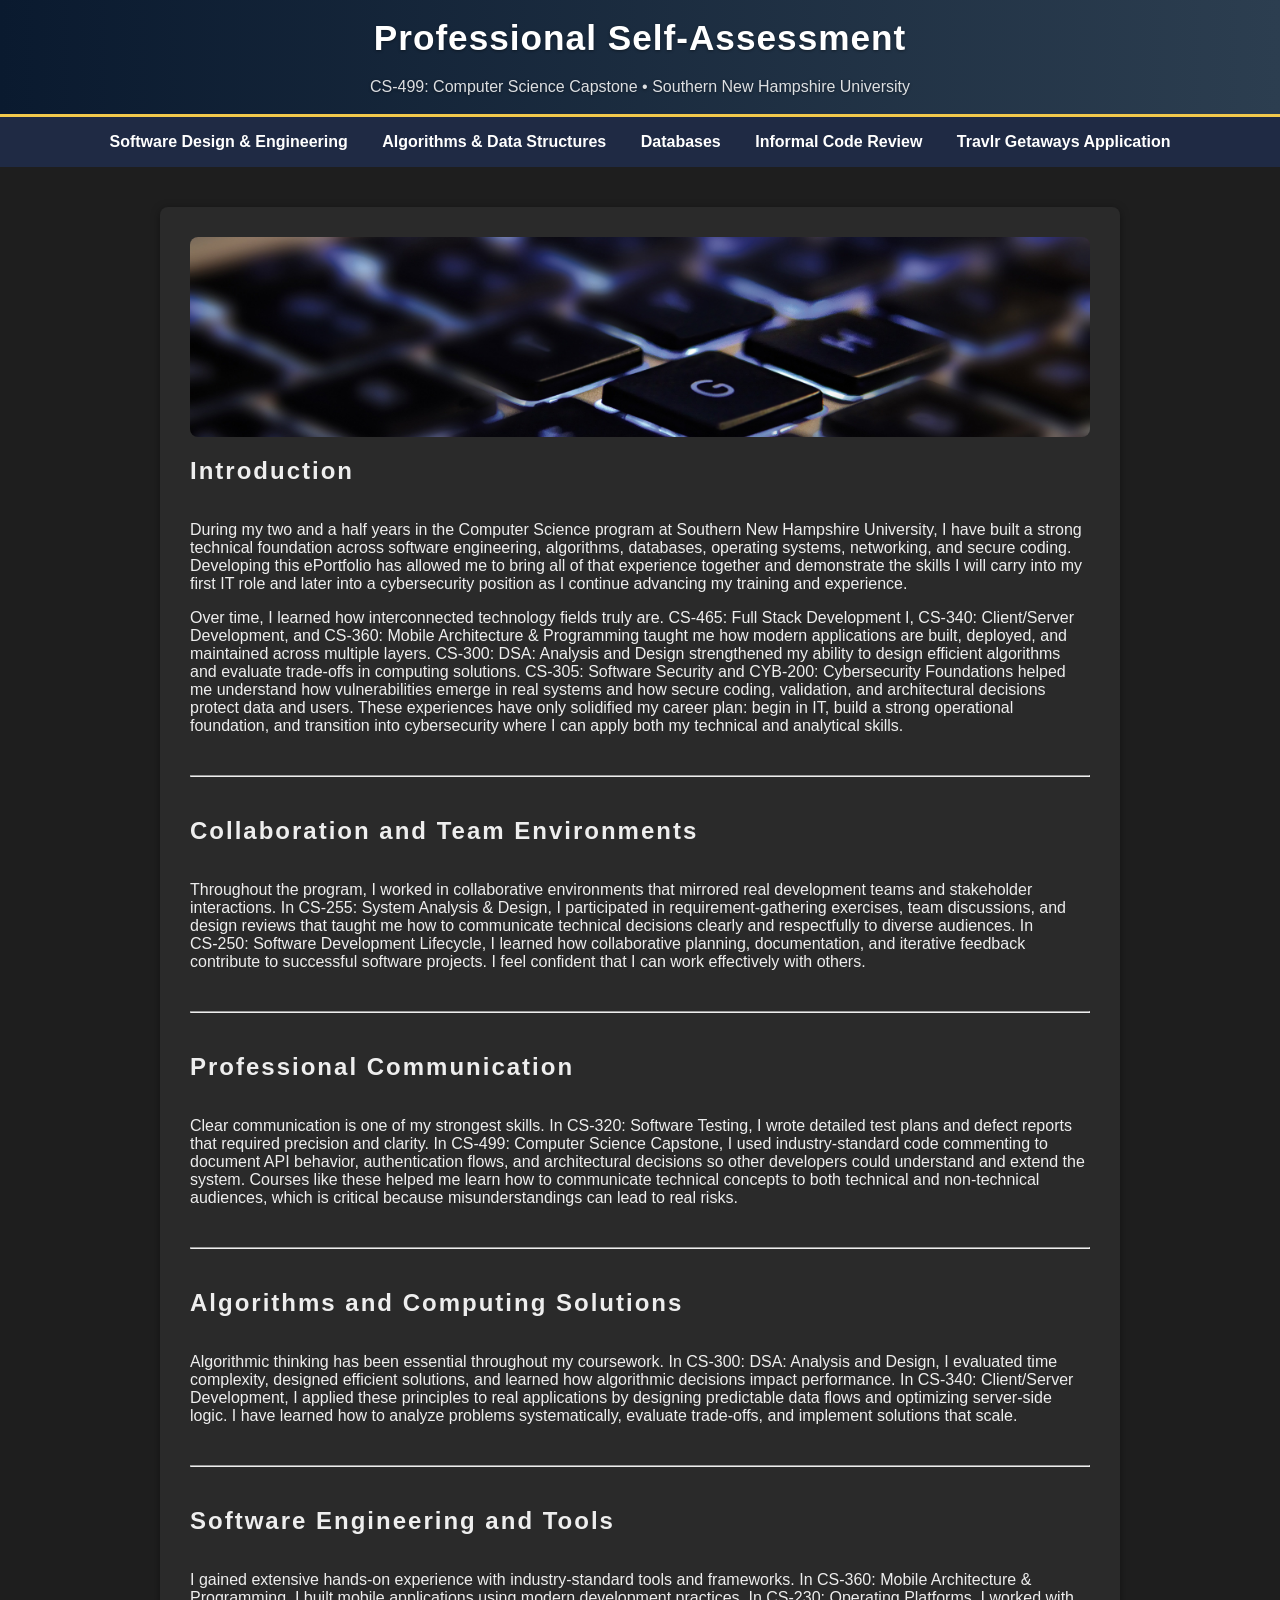
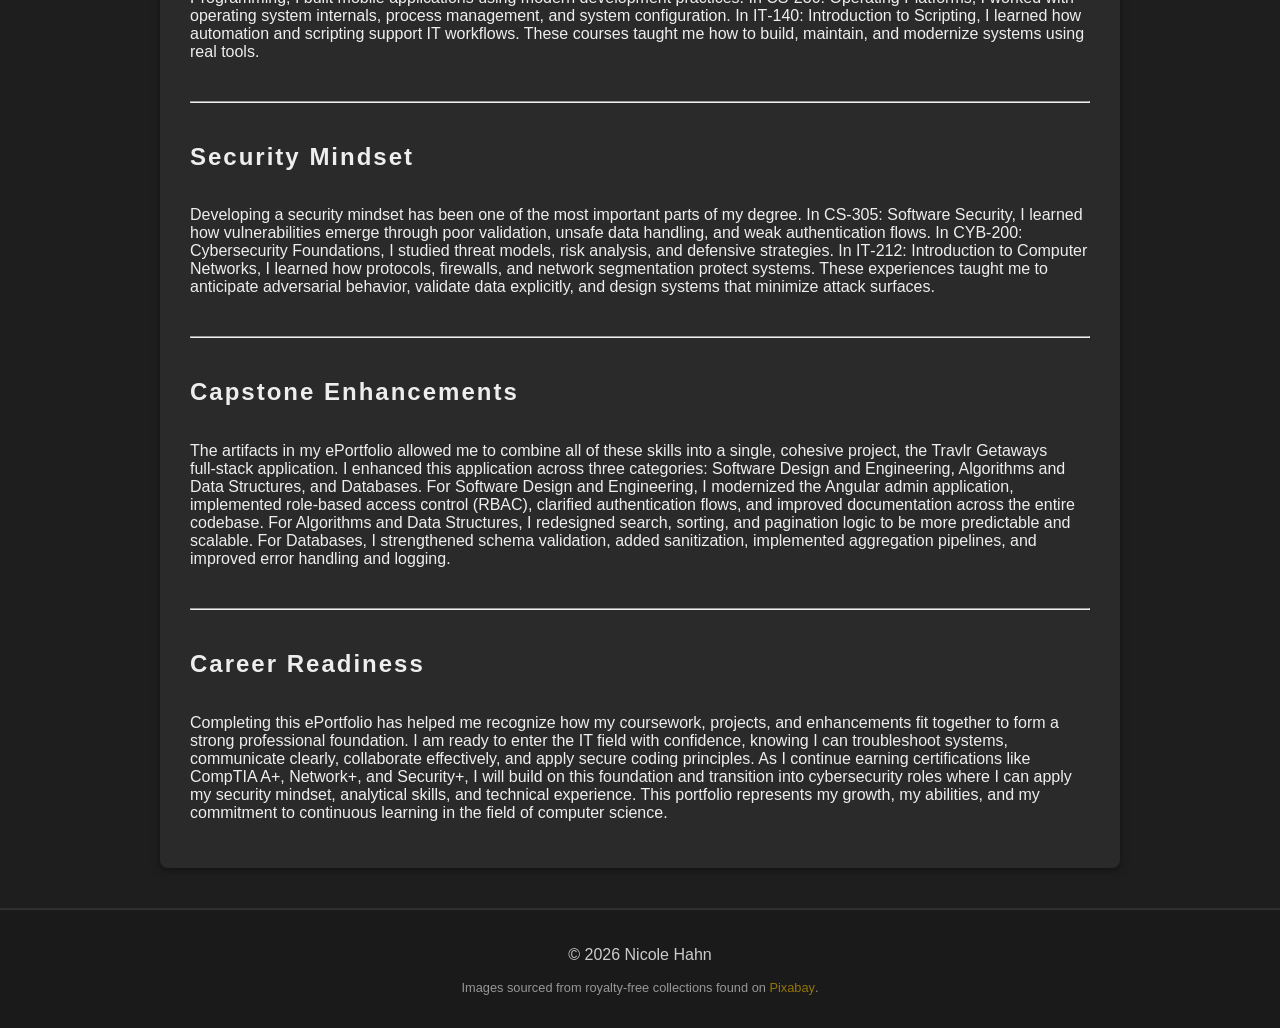
<file: index.html>
<!DOCTYPE html>
<html lang="en">
<head>
    <meta charset="UTF-8">
    <title>Nicole Hahn – CS‑499 ePortfolio</title>
    <link rel="stylesheet" href="styles.css">
</head>

<body>

<header>
    <h1>Professional Self-Assessment</h1>
    <p>CS‑499: Computer Science Capstone • Southern New Hampshire University</p>
</header>

<nav>
    <a href="software-engineering.html">Software Design & Engineering</a>
    <a href="algorithms.html">Algorithms & Data Structures</a>
    <a href="databases.html">Databases</a>
    <a href="code-review.html">Informal Code Review</a>
    <a href="admin-app.html">Travlr Getaways Application</a>
</nav>

<div class="container">
<div class="banner" alt="A close-up image of a keyboard with backlit keys" style="background-image: url('images/index-banner.jpg'); height: 200px;"></div>
<h2>Introduction</h2>

    <p>
        During my two and a half years in the Computer Science program at Southern New Hampshire University, I have built a strong technical foundation across software engineering, algorithms, databases, operating systems, networking, and secure coding. Developing this ePortfolio has allowed me to bring all of that experience together and demonstrate the skills I will carry into my first IT role and later into a cybersecurity position as I continue advancing my training and experience.
    </p>

    <p>
        Over time, I learned how interconnected technology fields truly are. CS‑465: Full Stack Development I, CS‑340: Client/Server Development, and CS‑360: Mobile Architecture & Programming taught me how modern applications are built, deployed, and maintained across multiple layers. CS‑300: DSA: Analysis and Design strengthened my ability to design efficient algorithms and evaluate trade‑offs in computing solutions. CS‑305: Software Security and CYB‑200: Cybersecurity Foundations helped me understand how vulnerabilities emerge in real systems and how secure coding, validation, and architectural decisions protect data and users. These experiences have only solidified my career plan: begin in IT, build a strong operational foundation, and transition into cybersecurity where I can apply both my technical and analytical skills.
    </p>

    <hr style="margin: 40px 0;">

    <h2>Collaboration and Team Environments</h2>

    <p>
        Throughout the program, I worked in collaborative environments that mirrored real development teams and stakeholder interactions. In CS‑255: System Analysis & Design, I participated in requirement‑gathering exercises, team discussions, and design reviews that taught me how to communicate technical decisions clearly and respectfully to diverse audiences. In CS‑250: Software Development Lifecycle, I learned how collaborative planning, documentation, and iterative feedback contribute to successful software projects. I feel confident that I can work effectively with others.
    </p>

    <hr style="margin: 40px 0;">

    <h2>Professional Communication</h2>

    <p>
        Clear communication is one of my strongest skills. In CS‑320: Software Testing, I wrote detailed test plans and defect reports that required precision and clarity. In CS‑499: Computer Science Capstone, I used industry‑standard code commenting to document API behavior, authentication flows, and architectural decisions so other developers could understand and extend the system. Courses like these helped me learn how to communicate technical concepts to both technical and non‑technical audiences, which is critical because misunderstandings can lead to real risks.
    </p>

    <hr style="margin: 40px 0;">

    <h2>Algorithms and Computing Solutions</h2>

    <p>
        Algorithmic thinking has been essential throughout my coursework. In CS‑300: DSA: Analysis and Design, I evaluated time complexity, designed efficient solutions, and learned how algorithmic decisions impact performance. In CS‑340: Client/Server Development, I applied these principles to real applications by designing predictable data flows and optimizing server‑side logic. I have learned how to analyze problems systematically, evaluate trade‑offs, and implement solutions that scale.
    </p>

    <hr style="margin: 40px 0;">

    <h2>Software Engineering and Tools</h2>

    <p>
        I gained extensive hands‑on experience with industry‑standard tools and frameworks. In CS‑360: Mobile Architecture & Programming, I built mobile applications using modern development practices. In CS‑230: Operating Platforms, I worked with operating system internals, process management, and system configuration. In IT‑140: Introduction to Scripting, I learned how automation and scripting support IT workflows. These courses taught me how to build, maintain, and modernize systems using real tools.
    </p>

    <hr style="margin: 40px 0;">

    <h2>Security Mindset</h2>

    <p>
        Developing a security mindset has been one of the most important parts of my degree. In CS‑305: Software Security, I learned how vulnerabilities emerge through poor validation, unsafe data handling, and weak authentication flows. In CYB‑200: Cybersecurity Foundations, I studied threat models, risk analysis, and defensive strategies. In IT‑212: Introduction to Computer Networks, I learned how protocols, firewalls, and network segmentation protect systems. These experiences taught me to anticipate adversarial behavior, validate data explicitly, and design systems that minimize attack surfaces.
    </p>

    <hr style="margin: 40px 0;">

    <h2>Capstone Enhancements</h2>

    <p>
        The artifacts in my ePortfolio allowed me to combine all of these skills into a single, cohesive project, the Travlr Getaways full‑stack application. I enhanced this application across three categories: Software Design and Engineering, Algorithms and Data Structures, and Databases. For Software Design and Engineering, I modernized the Angular admin application, implemented role‑based access control (RBAC), clarified authentication flows, and improved documentation across the entire codebase. For Algorithms and Data Structures, I redesigned search, sorting, and pagination logic to be more predictable and scalable. For Databases, I strengthened schema validation, added sanitization, implemented aggregation pipelines, and improved error handling and logging.
    </p>

    <hr style="margin: 40px 0;">

    <h2>Career Readiness</h2>

    <p>
        Completing this ePortfolio has helped me recognize how my coursework, projects, and enhancements fit together to form a strong professional foundation. I am ready to enter the IT field with confidence, knowing I can troubleshoot systems, communicate clearly, collaborate effectively, and apply secure coding principles. As I continue earning certifications like CompTIA A+, Network+, and Security+, I will build on this foundation and transition into cybersecurity roles where I can apply my security mindset, analytical skills, and technical experience. This portfolio represents my growth, my abilities, and my commitment to continuous learning in the field of computer science.
    </p>
</div>

<footer>
    <p>© 2026 Nicole Hahn</p>
    <p style="font-size: 0.8em; opacity: 0.7;">Images sourced from royalty‑free collections found on <a href="https://pixabay.com/">Pixabay</a>.</p>
</footer>

</body>
</html>
</file>
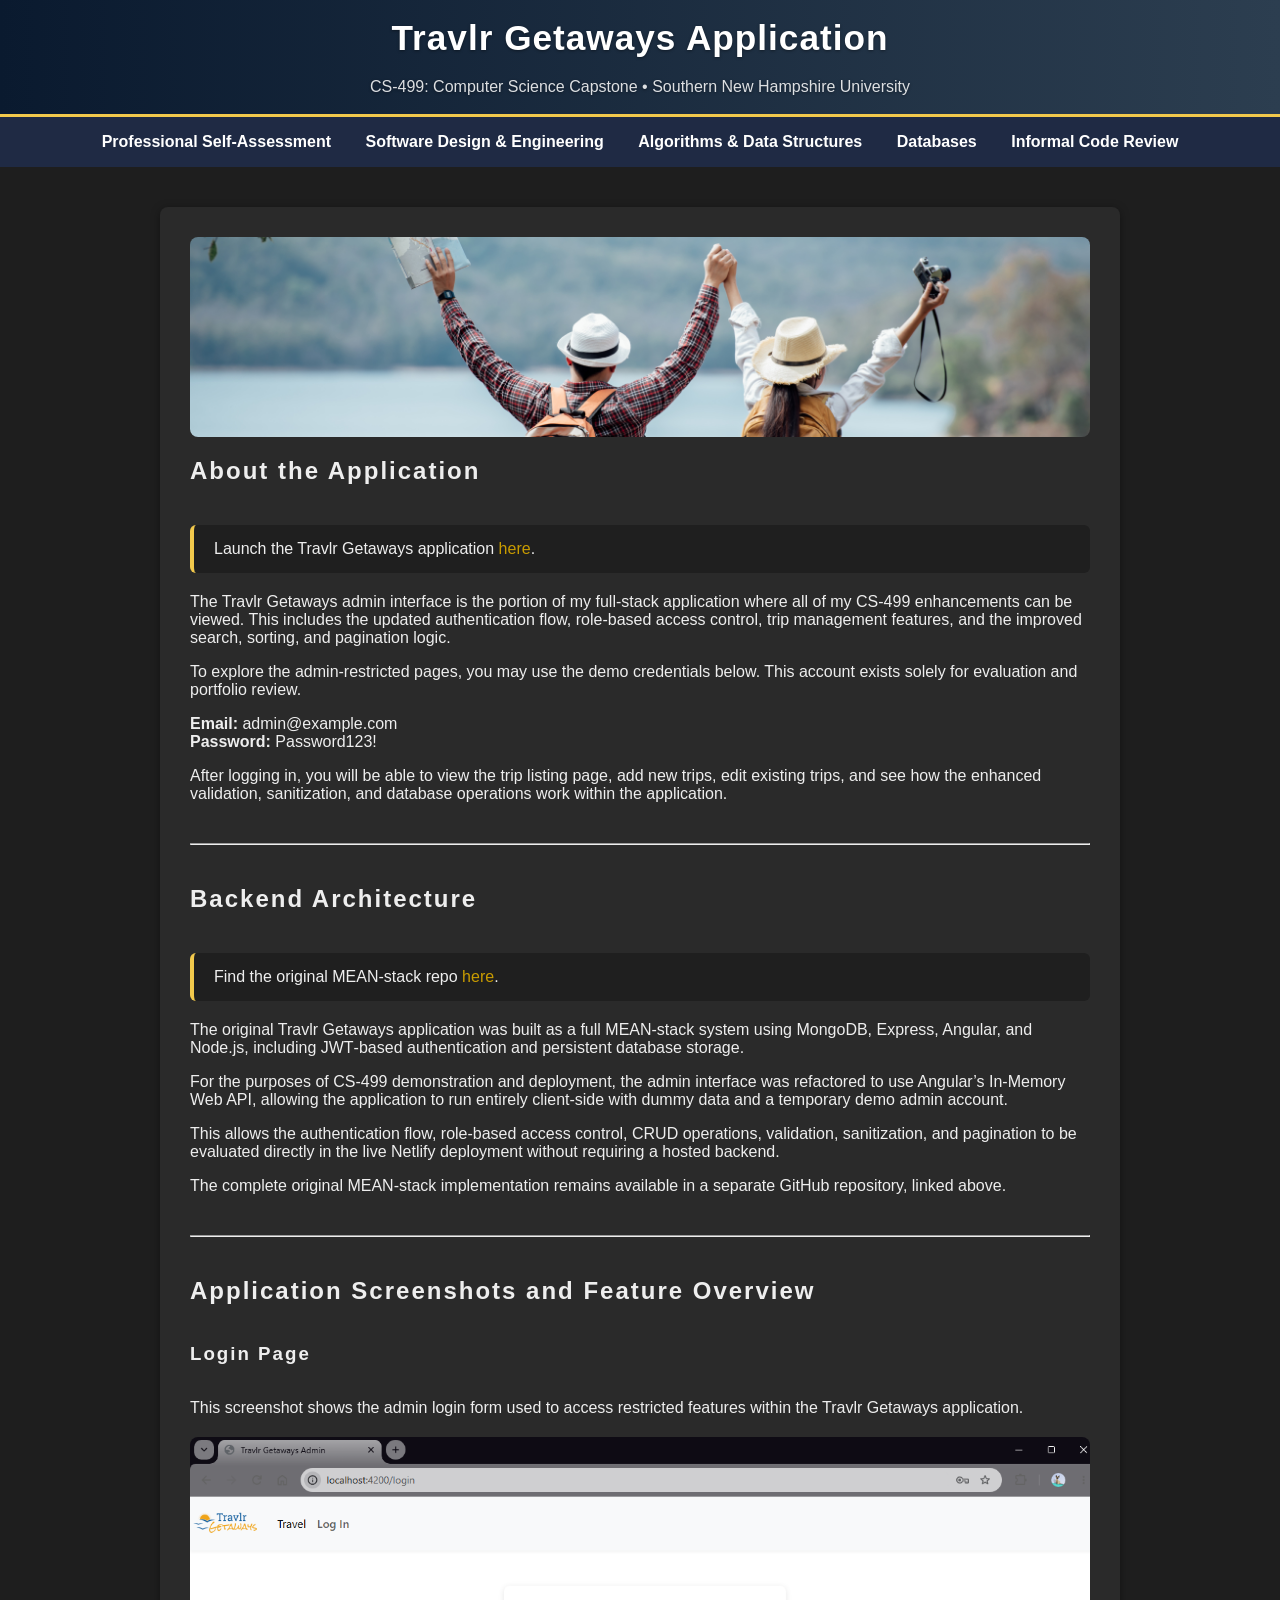
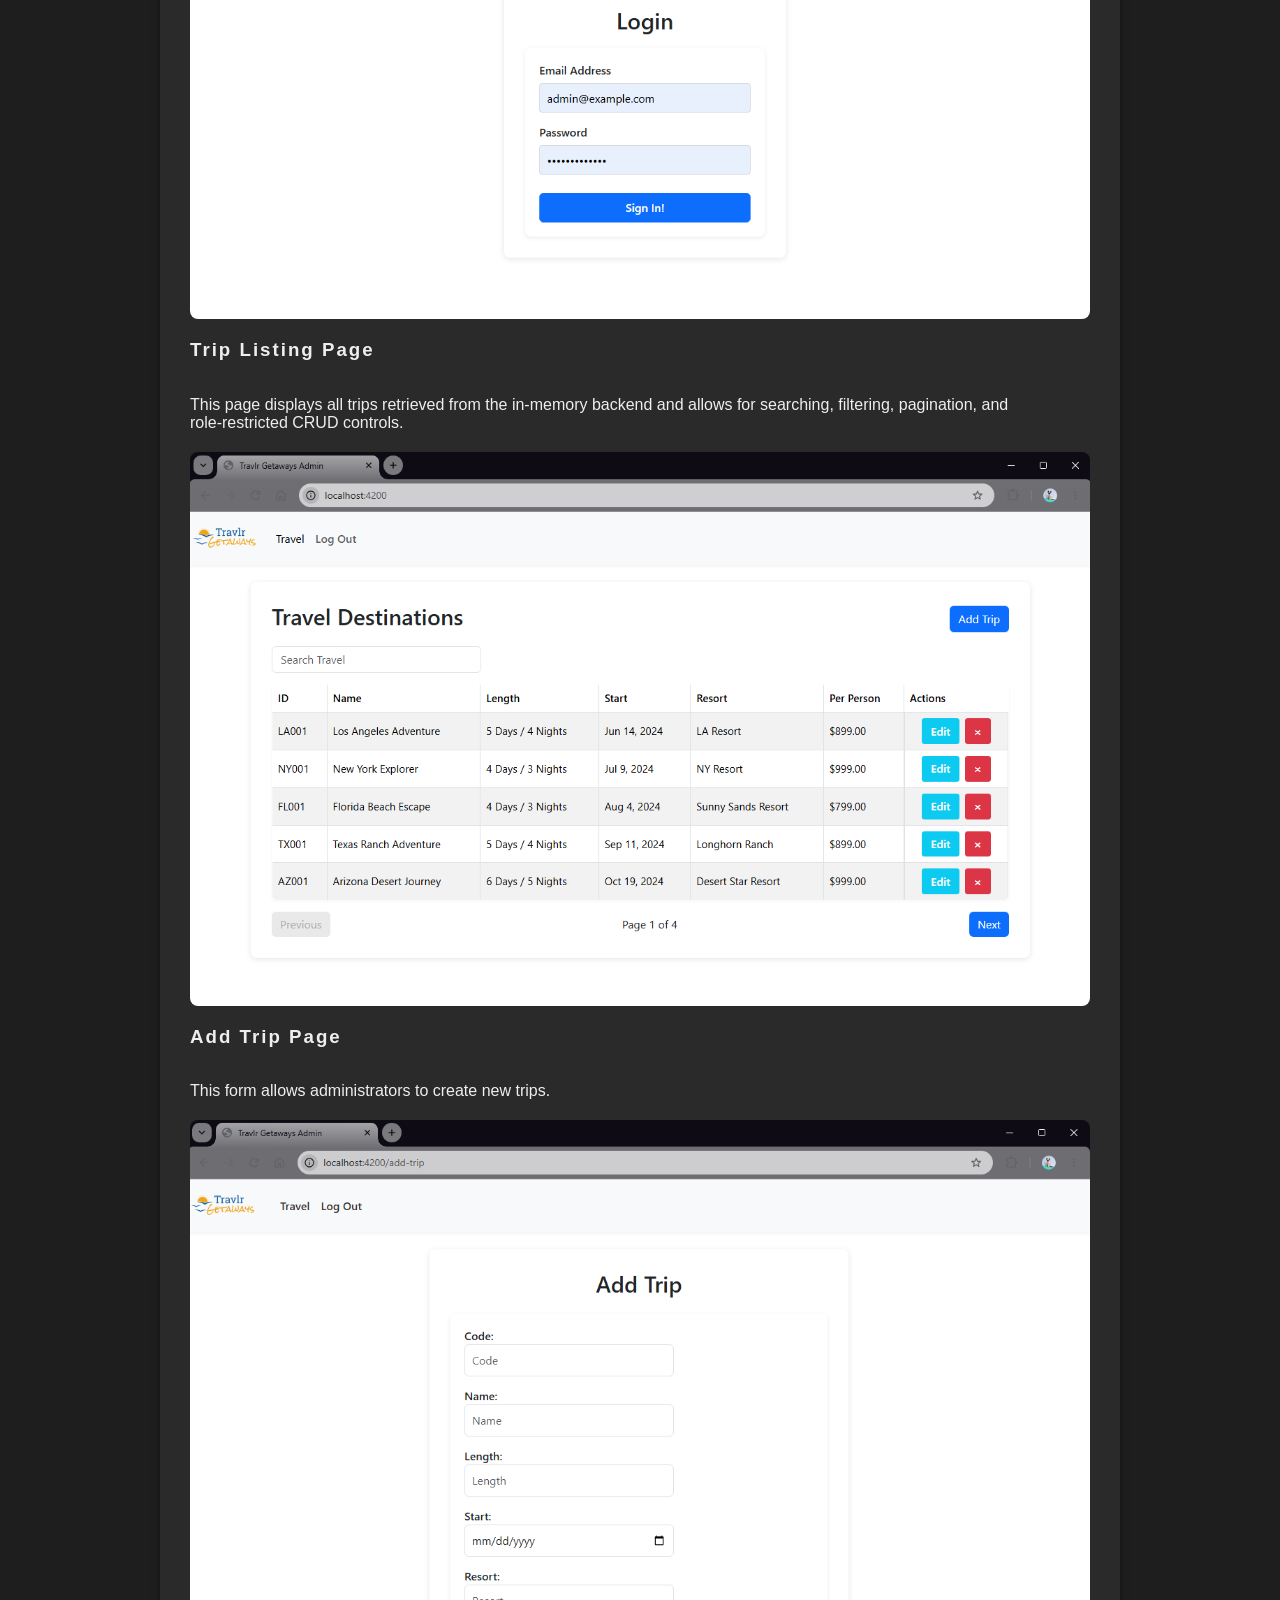
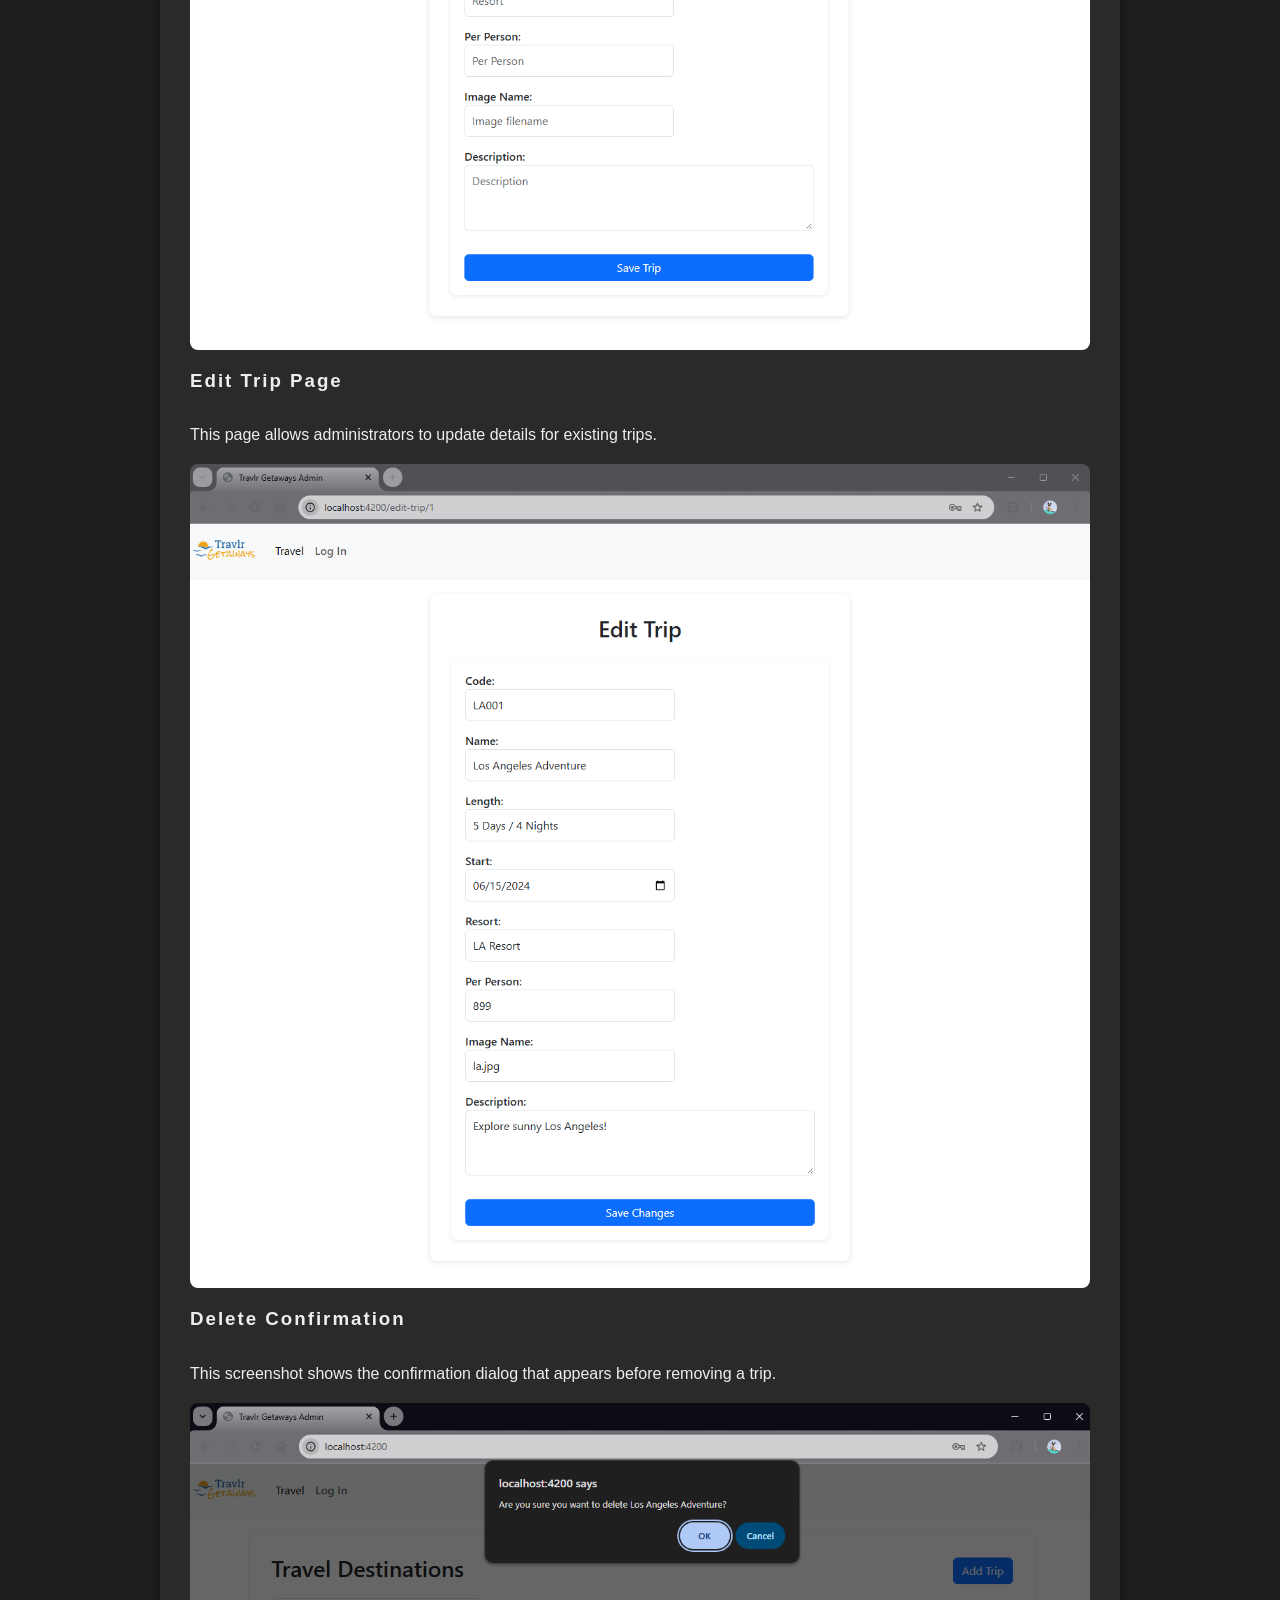
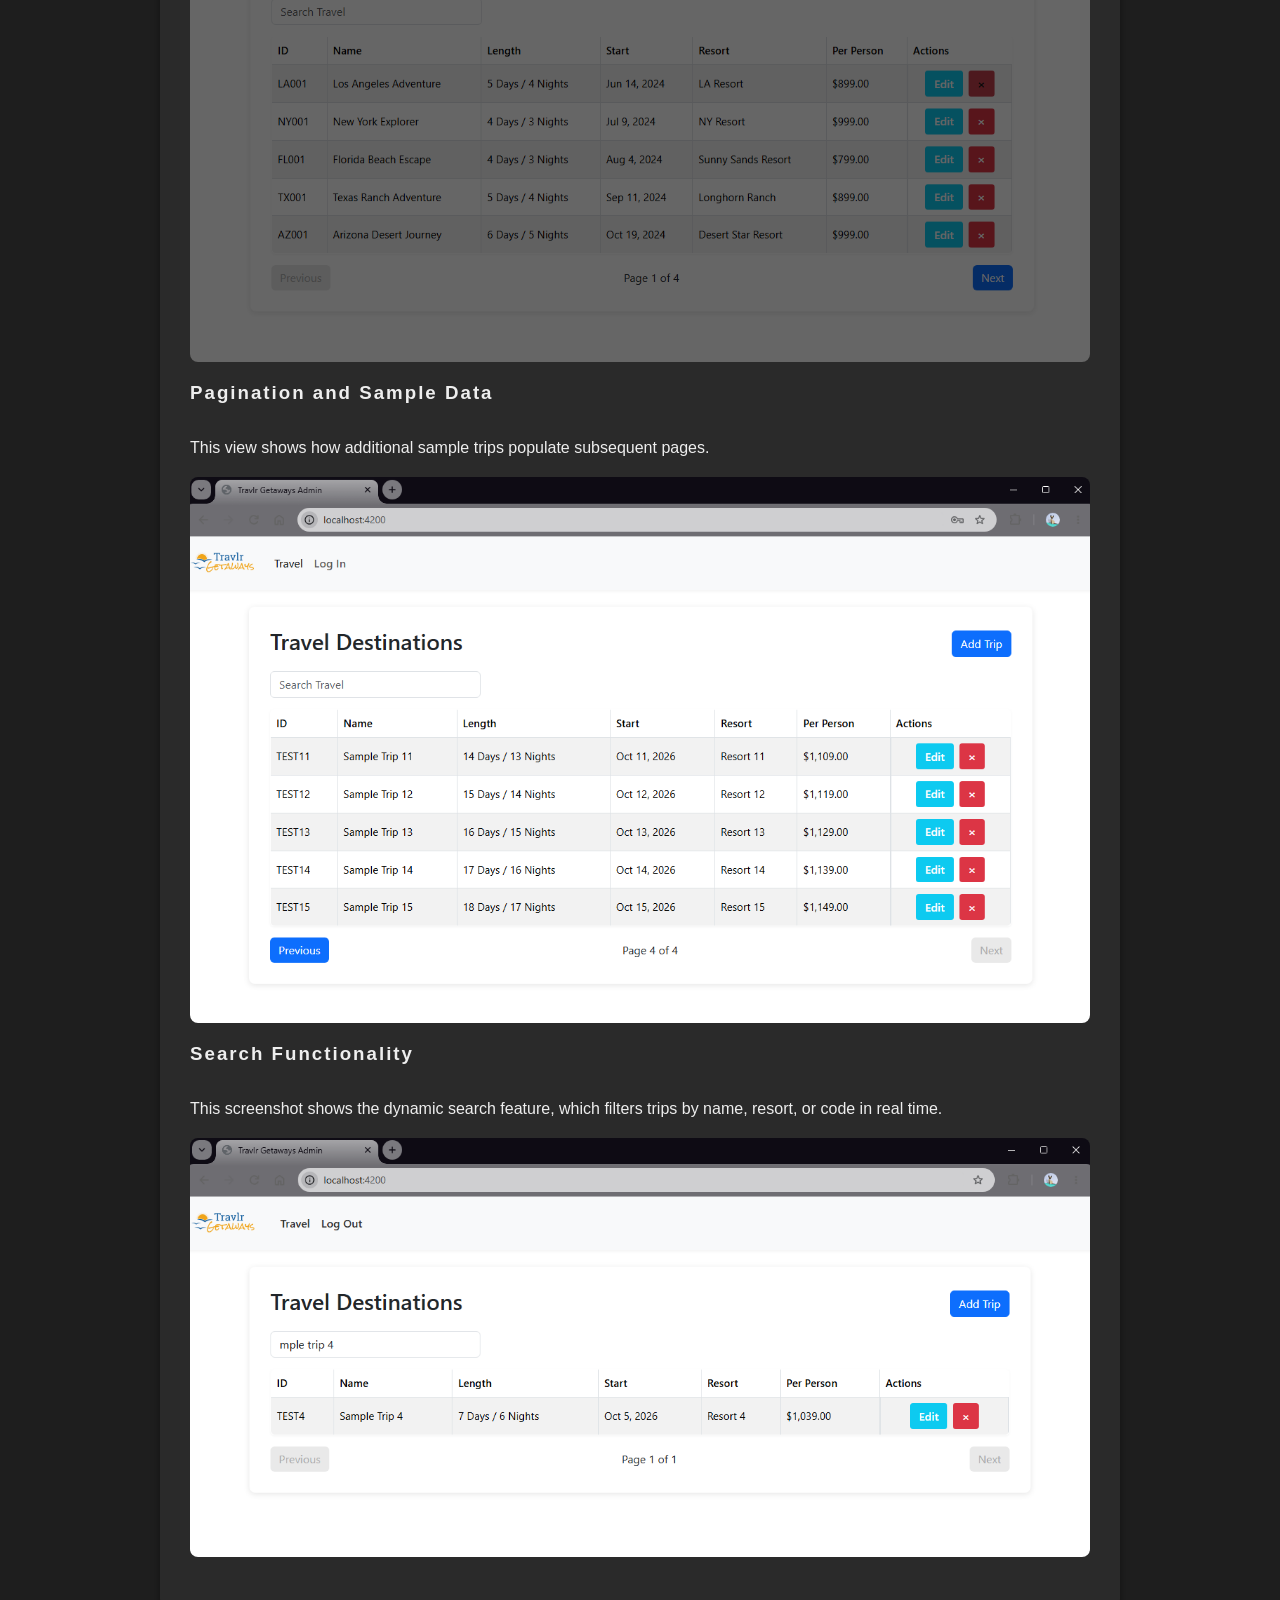
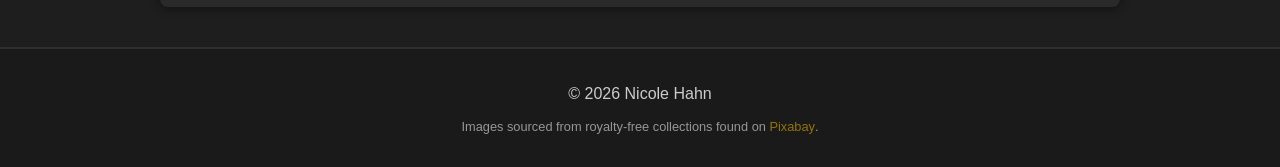
<file: admin-app.html>
<!DOCTYPE html>
<html lang="en">
<head>
    <meta charset="UTF-8">
    <title>Travlr Getaways Application</title>
    <link rel="stylesheet" href="styles.css">
</head>

<body>

<header>
    <h1>Travlr Getaways Application</h1>
    <p>CS‑499: Computer Science Capstone • Southern New Hampshire University</p>
</header>

<nav>
    <a href="index.html">Professional Self-Assessment</a>
    <a href="software-engineering.html">Software Design & Engineering</a>
    <a href="algorithms.html">Algorithms & Data Structures</a>
    <a href="databases.html">Databases</a>
    <a href="code-review.html">Informal Code Review</a>
</nav>

<div class="container">
    <div class="banner" alt="An image of a man and a woman enjoying forest scenery together" style="background-image: url('images/admin-app-banner.jpg'); height: 200px;"></div>

    <h2>About the Application</h2>

    <div class="callout">Launch the Travlr Getaways application <a href="https://travlr-getaways.netlify.app/">here</a>.</div>

    <p>
        The Travlr Getaways admin interface is the portion of my full‑stack application where all of my CS‑499 enhancements can be viewed. This includes the updated authentication flow, role‑based access control, trip management features, and the improved search, sorting, and pagination logic.
    </p>

    <p>
        To explore the admin‑restricted pages, you may use the demo credentials below. This account exists solely for evaluation and portfolio review.
    </p>

    <p>
        <strong>Email:</strong> admin@example.com<br>
        <strong>Password:</strong> Password123!
    </p>

    <p>
        After logging in, you will be able to view the trip listing page, add new trips, edit existing trips, and see how the enhanced validation, sanitization, and database operations work within the application.
    </p>

    <hr style="margin: 40px 0;">

    <h2>Backend Architecture</h2>

    <div class="callout">Find the original MEAN-stack repo <a href="https://github.com/nhahn92/CS-499">here</a>.</div>

    <p>
        The original Travlr Getaways application was built as a full MEAN‑stack system using MongoDB, Express, Angular, and Node.js, including JWT‑based authentication and persistent database storage.
    </p>

    <p>
        For the purposes of CS‑499 demonstration and deployment, the admin interface was refactored to use Angular’s In‑Memory Web API, allowing the application to run entirely client‑side with dummy data and a temporary demo admin account.
    </p>

    <p>
        This allows the authentication flow, role‑based access control, CRUD operations, validation, sanitization, and pagination to be evaluated directly in the live Netlify deployment without requiring a hosted backend.
    </p>

    <p>
        The complete original MEAN‑stack implementation remains available in a separate GitHub repository, linked above.
    </p>

    <hr style="margin: 40px 0;">

    <h2>Application Screenshots and Feature Overview</h2>
    <br>
    <br>
    <h3>Login Page</h3>
    <p>This screenshot shows the admin login form used to access restricted features within the Travlr Getaways application.</p>
    <img src="images/travlr-getaways-login.png" alt="Login page screenshot" class="screenshot">

    <h3>Trip Listing Page</h3>
    <p>This page displays all trips retrieved from the in‑memory backend and allows for searching, filtering, pagination, and role‑restricted CRUD controls.</p>
    <img src="images/travlr-getaways-destinations.png" alt="Trip listing screenshot" class="screenshot">

    <h3>Add Trip Page</h3>
    <p>This form allows administrators to create new trips.</p>
    <img src="images/travlr-getaways-add-trip.png" alt="Add trip screenshot" class="screenshot">

    <h3>Edit Trip Page</h3>
    <p>This page allows administrators to update details for existing trips.</p>
    <img src="images/travlr-getaways-edit-trip.png" alt="Edit trip screenshot" class="screenshot">

    <h3>Delete Confirmation</h3>
    <p>This screenshot shows the confirmation dialog that appears before removing a trip.</p>
    <img src="images/travlr-getaways-delete-trip.png" alt="Delete confirmation screenshot" class="screenshot">

    <h3>Pagination and Sample Data</h3>
    <p>This view shows how additional sample trips populate subsequent pages.</p>
    <img src="images/travlr-getaways-destinations-page-4.png" alt="Pagination screenshot" class="screenshot">

    <h3>Search Functionality</h3>
    <p>This screenshot shows the dynamic search feature, which filters trips by name, resort, or code in real time.</p>
    <img src="images/travlr-getaways-search-filtering.png" alt="Search screenshot" class="screenshot">

</div>

<footer>
    <p>© 2026 Nicole Hahn</p>
    <p style="font-size: 0.8em; opacity: 0.7;">Images sourced from royalty‑free collections found on <a href="https://pixabay.com/">Pixabay</a>.</p>
</footer>

</body>
</html>
</file>
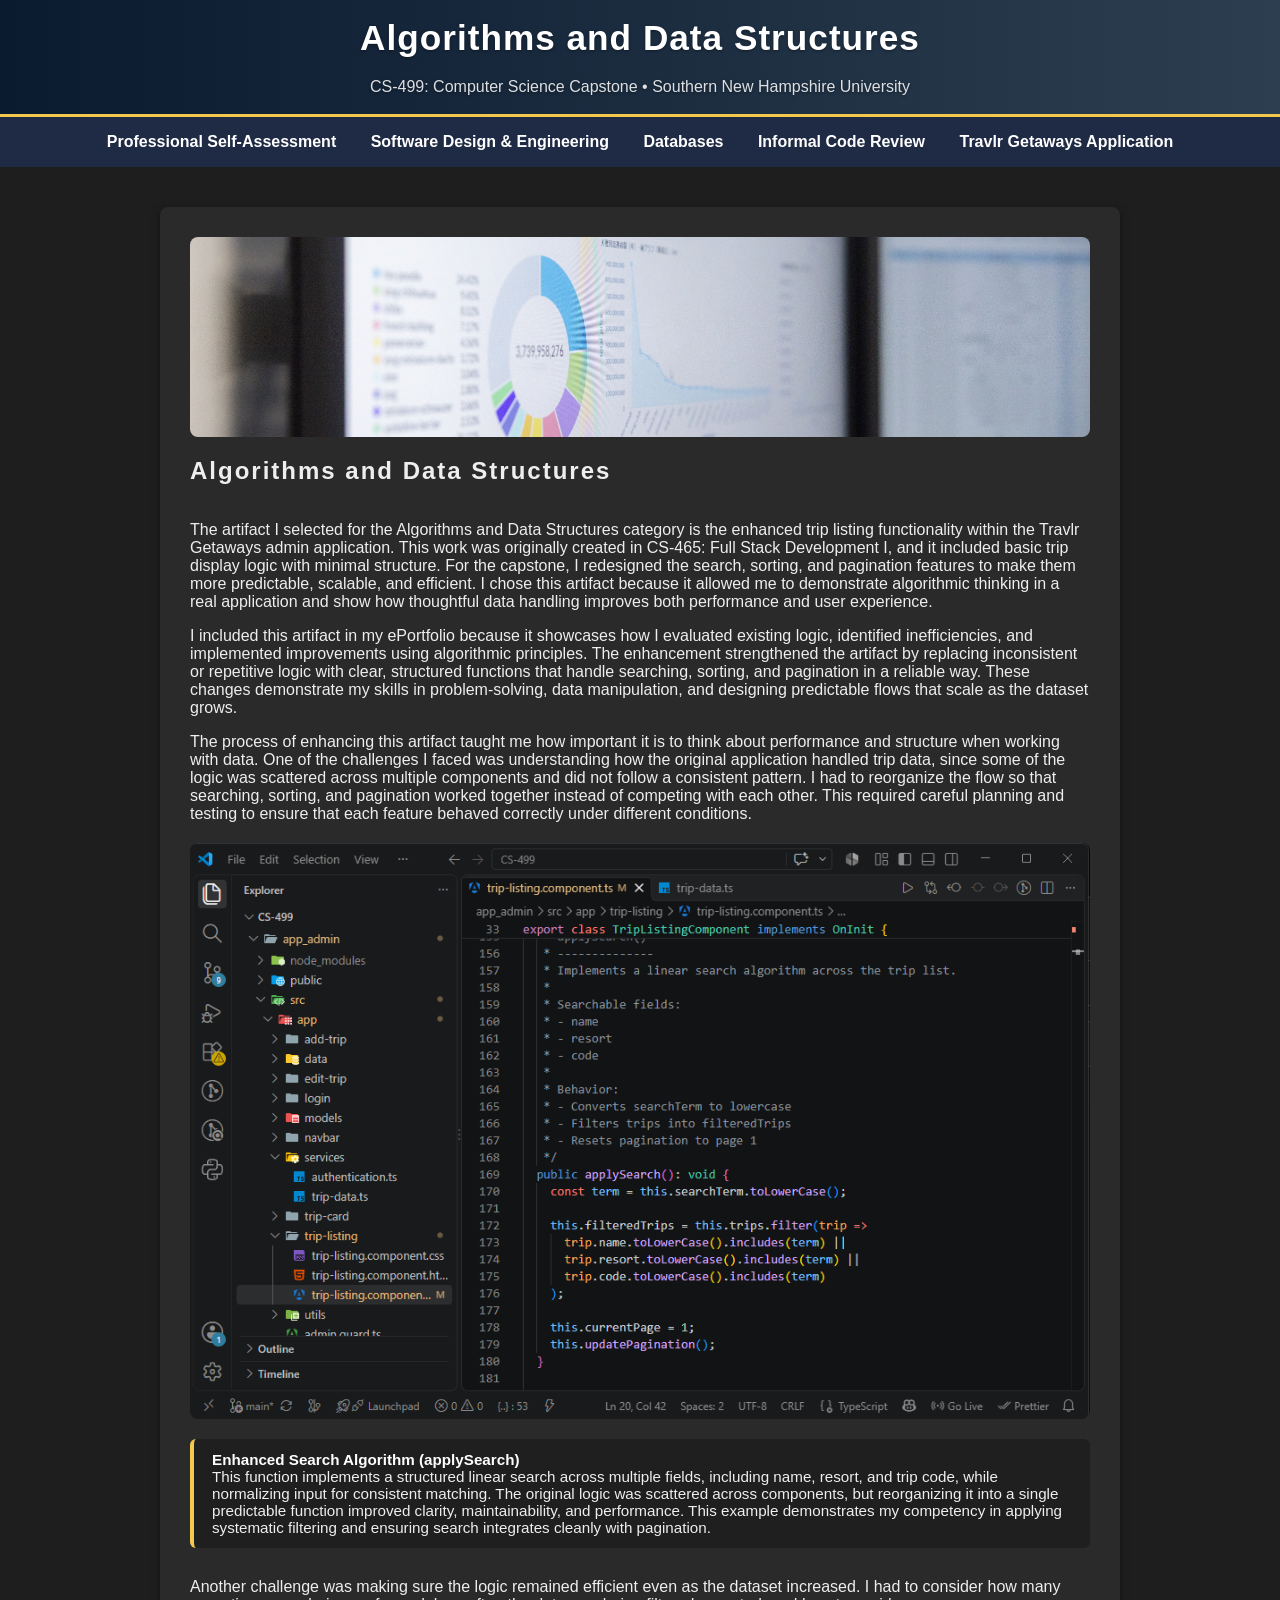
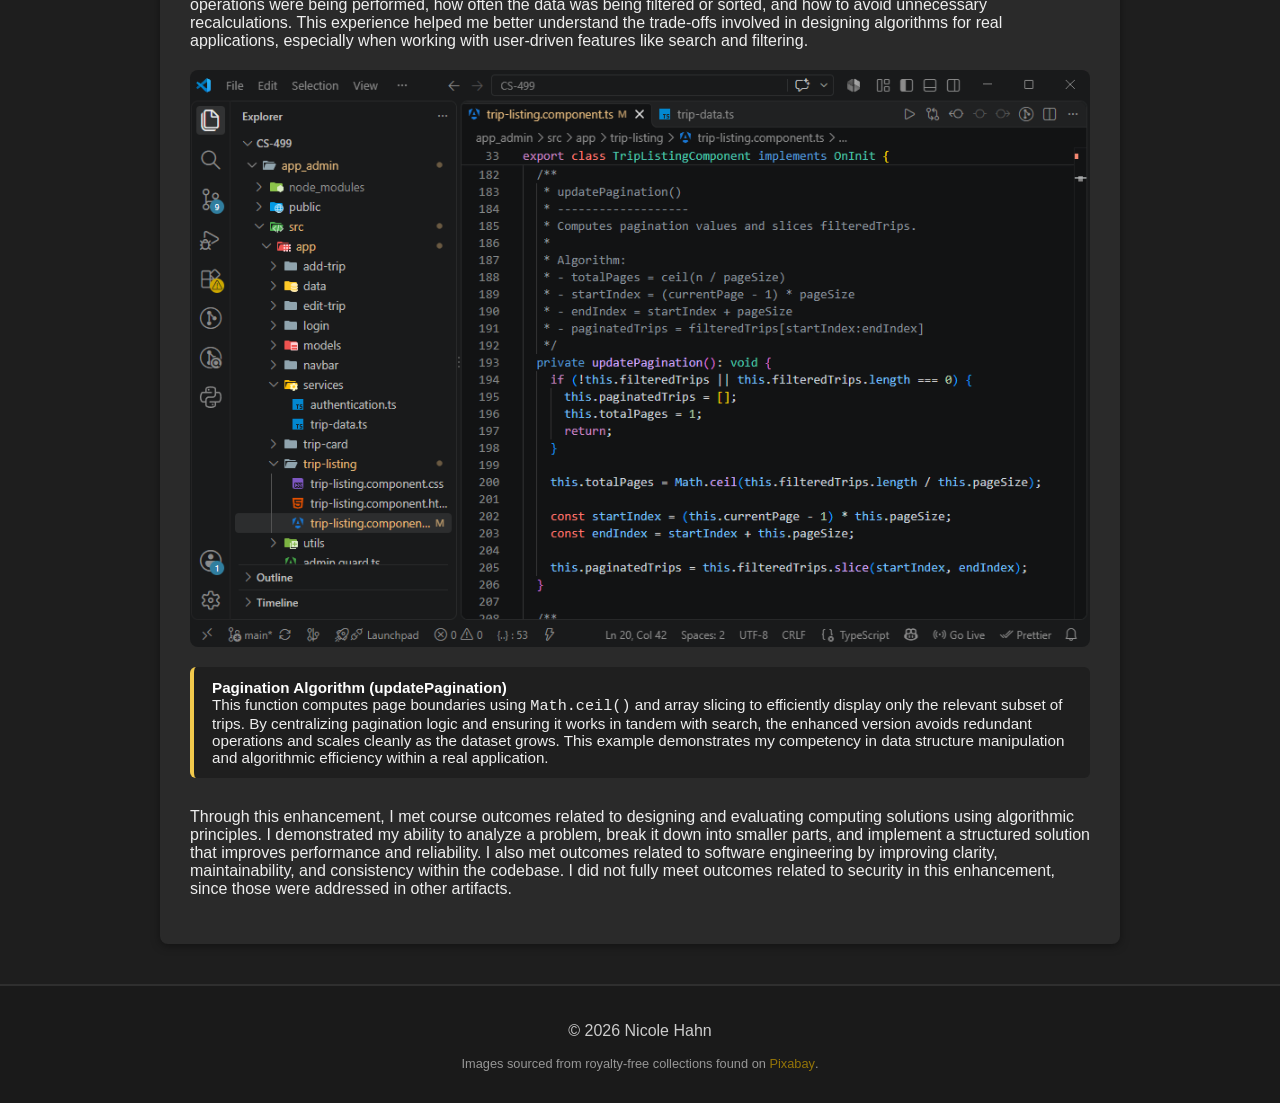
<file: algorithms.html>
<!DOCTYPE html>
<html lang="en">
<head>
    <meta charset="UTF-8">
    <title>Algorithms and Data Structures</title>
    <link rel="stylesheet" href="styles.css">
</head>

<body>

<header>
    <h1>Algorithms and Data Structures</h1>
    <p>CS‑499: Computer Science Capstone • Southern New Hampshire University</p>
</header>

<nav>
    <a href="index.html">Professional Self-Assessment</a>
    <a href="software-engineering.html">Software Design & Engineering</a>
    <a href="databases.html">Databases</a>
    <a href="code-review.html">Informal Code Review</a>
    <a href="admin-app.html">Travlr Getaways Application</a>
</nav>

<div class="container">
    <div class="banner" alt="An image of a computer screen showing a graph" style="background-image: url('images/algorithms-banner.jpg'); height: 200px;"></div>
    <h2>Algorithms and Data Structures</h2>

    <p>
    The artifact I selected for the Algorithms and Data Structures category is the enhanced trip listing functionality within the Travlr Getaways admin application. This work was originally created in CS‑465: Full Stack Development I, and it included basic trip display logic with minimal structure. For the capstone, I redesigned the search, sorting, and pagination features to make them more predictable, scalable, and efficient. I chose this artifact because it allowed me to demonstrate algorithmic thinking in a real application and show how thoughtful data handling improves both performance and user experience.
    </p>

    <p>
    I included this artifact in my ePortfolio because it showcases how I evaluated existing logic, identified inefficiencies, and implemented improvements using algorithmic principles. The enhancement strengthened the artifact by replacing inconsistent or repetitive logic with clear, structured functions that handle searching, sorting, and pagination in a reliable way. These changes demonstrate my skills in problem‑solving, data manipulation, and designing predictable flows that scale as the dataset grows.
    </p>

    <p>
    The process of enhancing this artifact taught me how important it is to think about performance and structure when working with data. One of the challenges I faced was understanding how the original application handled trip data, since some of the logic was scattered across multiple components and did not follow a consistent pattern. I had to reorganize the flow so that searching, sorting, and pagination worked together instead of competing with each other. This required careful planning and testing to ensure that each feature behaved correctly under different conditions.
    </p>

    <img src="images/algorithms-search-algorithm.png" alt="Search algorithm in trip-listing.component.ts" class="screenshot">

    <div class="code-caption">
        <strong>Enhanced Search Algorithm (applySearch)</strong><br>
        This function implements a structured linear search across multiple fields, including name, resort, and trip code, while normalizing input for consistent matching. The original logic was scattered across components, but reorganizing it into a single predictable function improved clarity, maintainability, and performance. This example demonstrates my competency in applying systematic filtering and ensuring search integrates cleanly with pagination.
    </div>

    <p>
    Another challenge was making sure the logic remained efficient even as the dataset increased. I had to consider how many operations were being performed, how often the data was being filtered or sorted, and how to avoid unnecessary recalculations. This experience helped me better understand the trade‑offs involved in designing algorithms for real applications, especially when working with user‑driven features like search and filtering.
    </p>

    <img src="images/algorithms-pagination-algorithm.png" alt="Pagination algorithm in trip-listing.component.ts" class="screenshot">

    <div class="code-caption">
        <strong>Pagination Algorithm (updatePagination)</strong><br>
        This function computes page boundaries using <code>Math.ceil()</code> and array slicing to efficiently display only the relevant subset of trips. By centralizing pagination logic and ensuring it works in tandem with search, the enhanced version avoids redundant operations and scales cleanly as the dataset grows. This example demonstrates my competency in data structure manipulation and algorithmic efficiency within a real application.
    </div>

    <p>
    Through this enhancement, I met course outcomes related to designing and evaluating computing solutions using algorithmic principles. I demonstrated my ability to analyze a problem, break it down into smaller parts, and implement a structured solution that improves performance and reliability. I also met outcomes related to software engineering by improving clarity, maintainability, and consistency within the codebase. I did not fully meet outcomes related to security in this enhancement, since those were addressed in other artifacts.
    </p>
</div>

<footer>
    <p>© 2026 Nicole Hahn</p>
    <p style="font-size: 0.8em; opacity: 0.7;">Images sourced from royalty‑free collections found on <a href="https://pixabay.com/">Pixabay</a>.</p>
</footer>

</body>
</html>
</file>
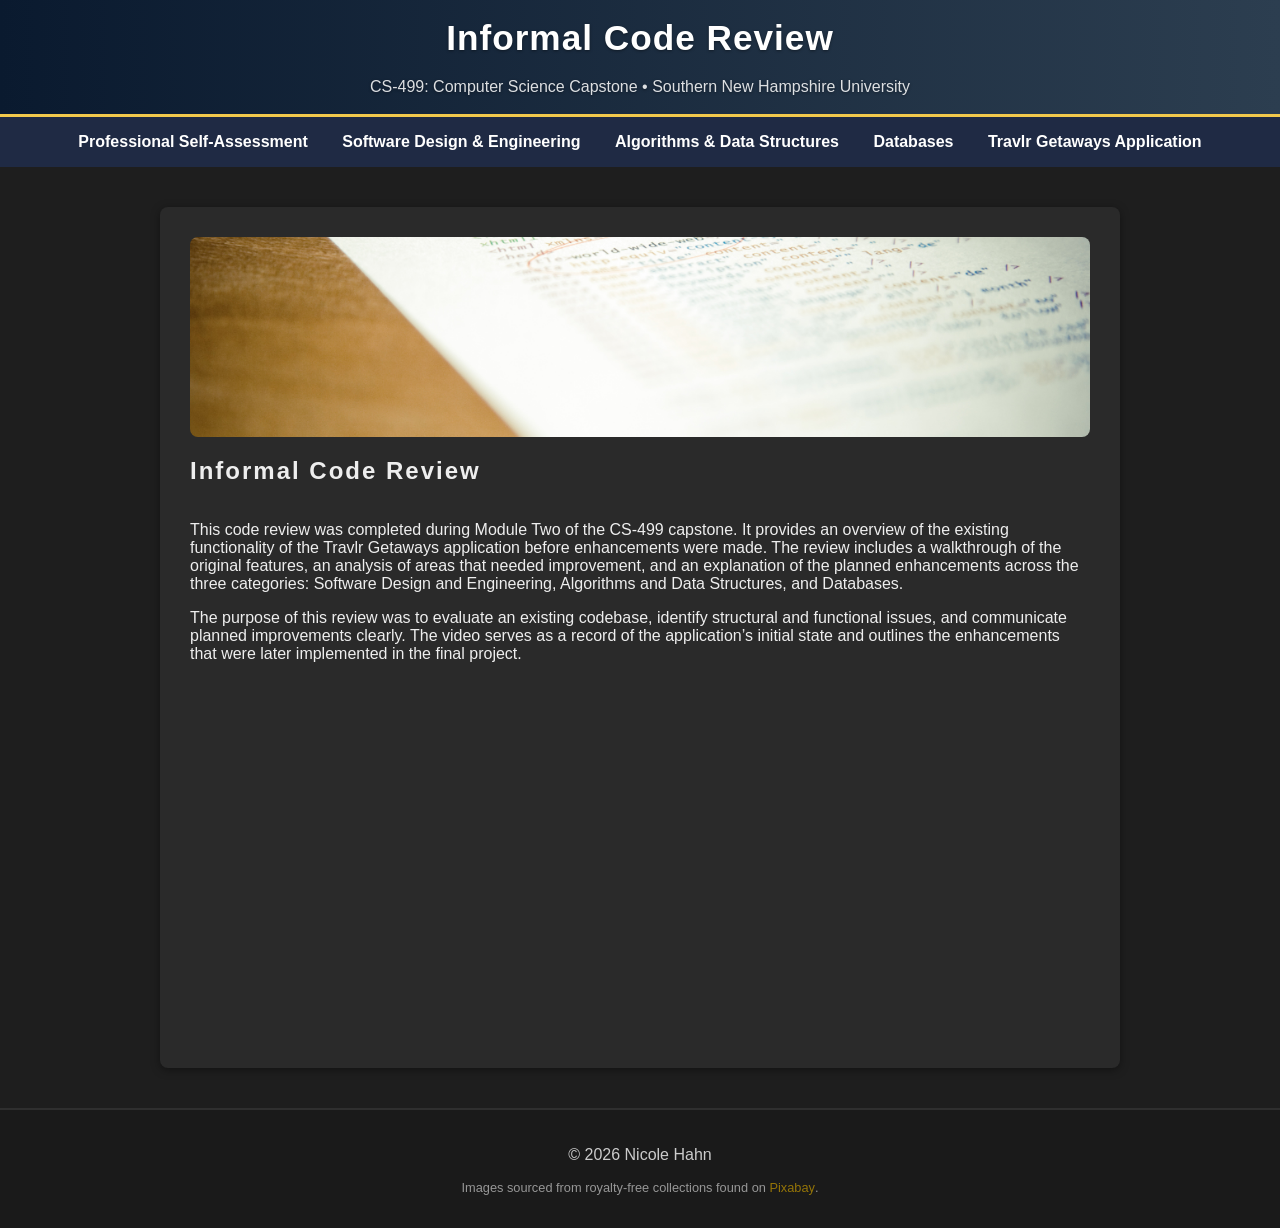
<file: code-review.html>
<!DOCTYPE html>
<html lang="en">
<head>
    <meta charset="UTF-8">
    <title>Informal Code Review</title>
    <link rel="stylesheet" href="styles.css">
</head>

<body>

<header>
    <h1>Informal Code Review</h1>
    <p>CS‑499: Computer Science Capstone • Southern New Hampshire University</p>
</header>

<nav>
    <a href="index.html">Professional Self-Assessment</a>
    <a href="software-engineering.html">Software Design & Engineering</a>
    <a href="algorithms.html">Algorithms & Data Structures</a>
    <a href="databases.html">Databases</a>
    <a href="admin-app.html">Travlr Getaways Application</a>
</nav>

<div class="container">
    <div class="banner" alt="An image of sheet of paper showing circled code revisions" style="background-image: url('images/code-review-banner.jpg'); height: 200px;"></div>
    <h2>Informal Code Review</h2>

    <p>
    This code review was completed during Module Two of the CS‑499 capstone. It provides an overview of the existing functionality of the Travlr Getaways application before enhancements were made. The review includes a walkthrough of the original features, an analysis of areas that needed improvement, and an explanation of the planned enhancements across the three categories: Software Design and Engineering, Algorithms and Data Structures, and Databases.
    </p>

    <p>
    The purpose of this review was to evaluate an existing codebase, identify structural and functional issues, and communicate planned improvements clearly. The video serves as a record of the application’s initial state and outlines the enhancements that were later implemented in the final project.
    </p>

<div class="video-container">
    <iframe width="560" height="315" src="https://www.youtube.com/embed/kOyYOOcaldc?si=5fA0HBOwH4w7H1Ej" title="YouTube video player" frameborder="0" allow="accelerometer; autoplay; clipboard-write; encrypted-media; gyroscope; picture-in-picture; web-share" referrerpolicy="strict-origin-when-cross-origin" allowfullscreen></iframe>
</div>
    
</div>

<footer>
    <p>© 2026 Nicole Hahn</p>
    <p style="font-size: 0.8em; opacity: 0.7;">Images sourced from royalty‑free collections found on <a href="https://pixabay.com/">Pixabay</a>.</p>
</footer>

</body>
</html>
</file>
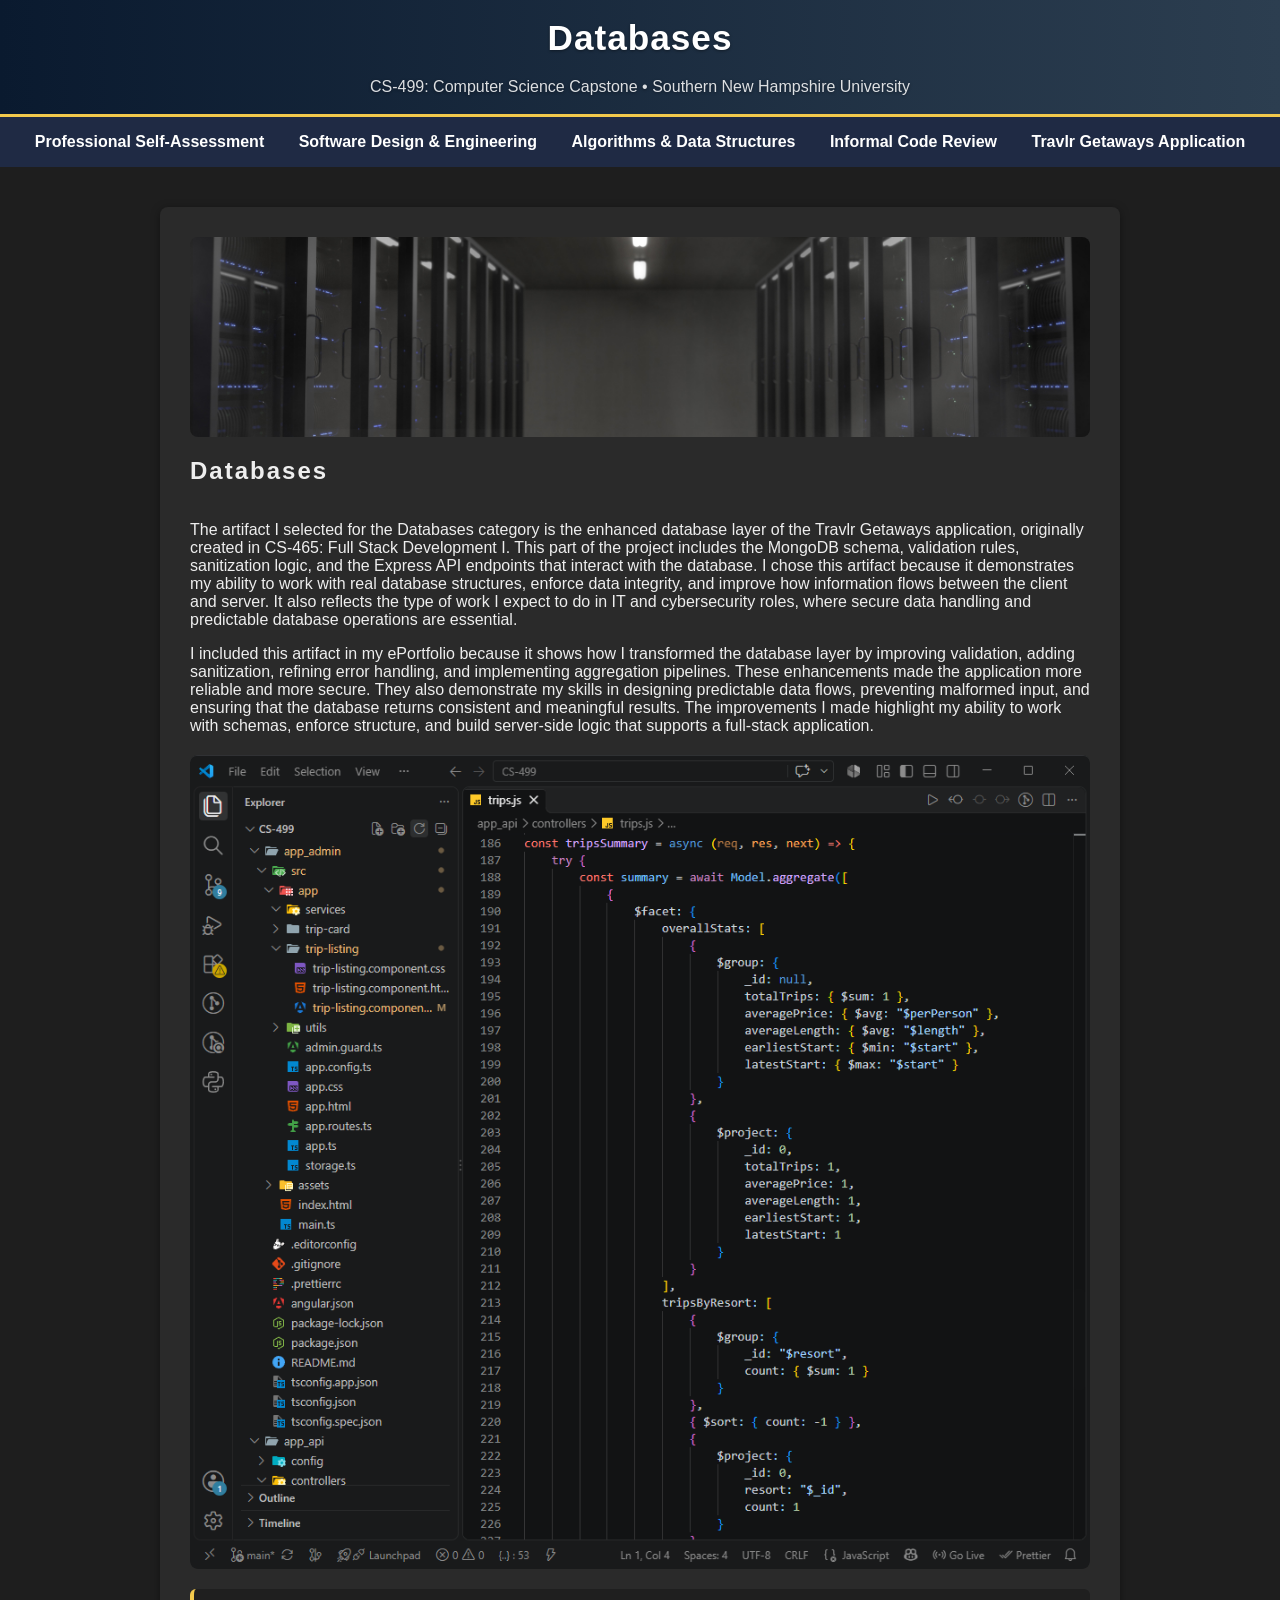
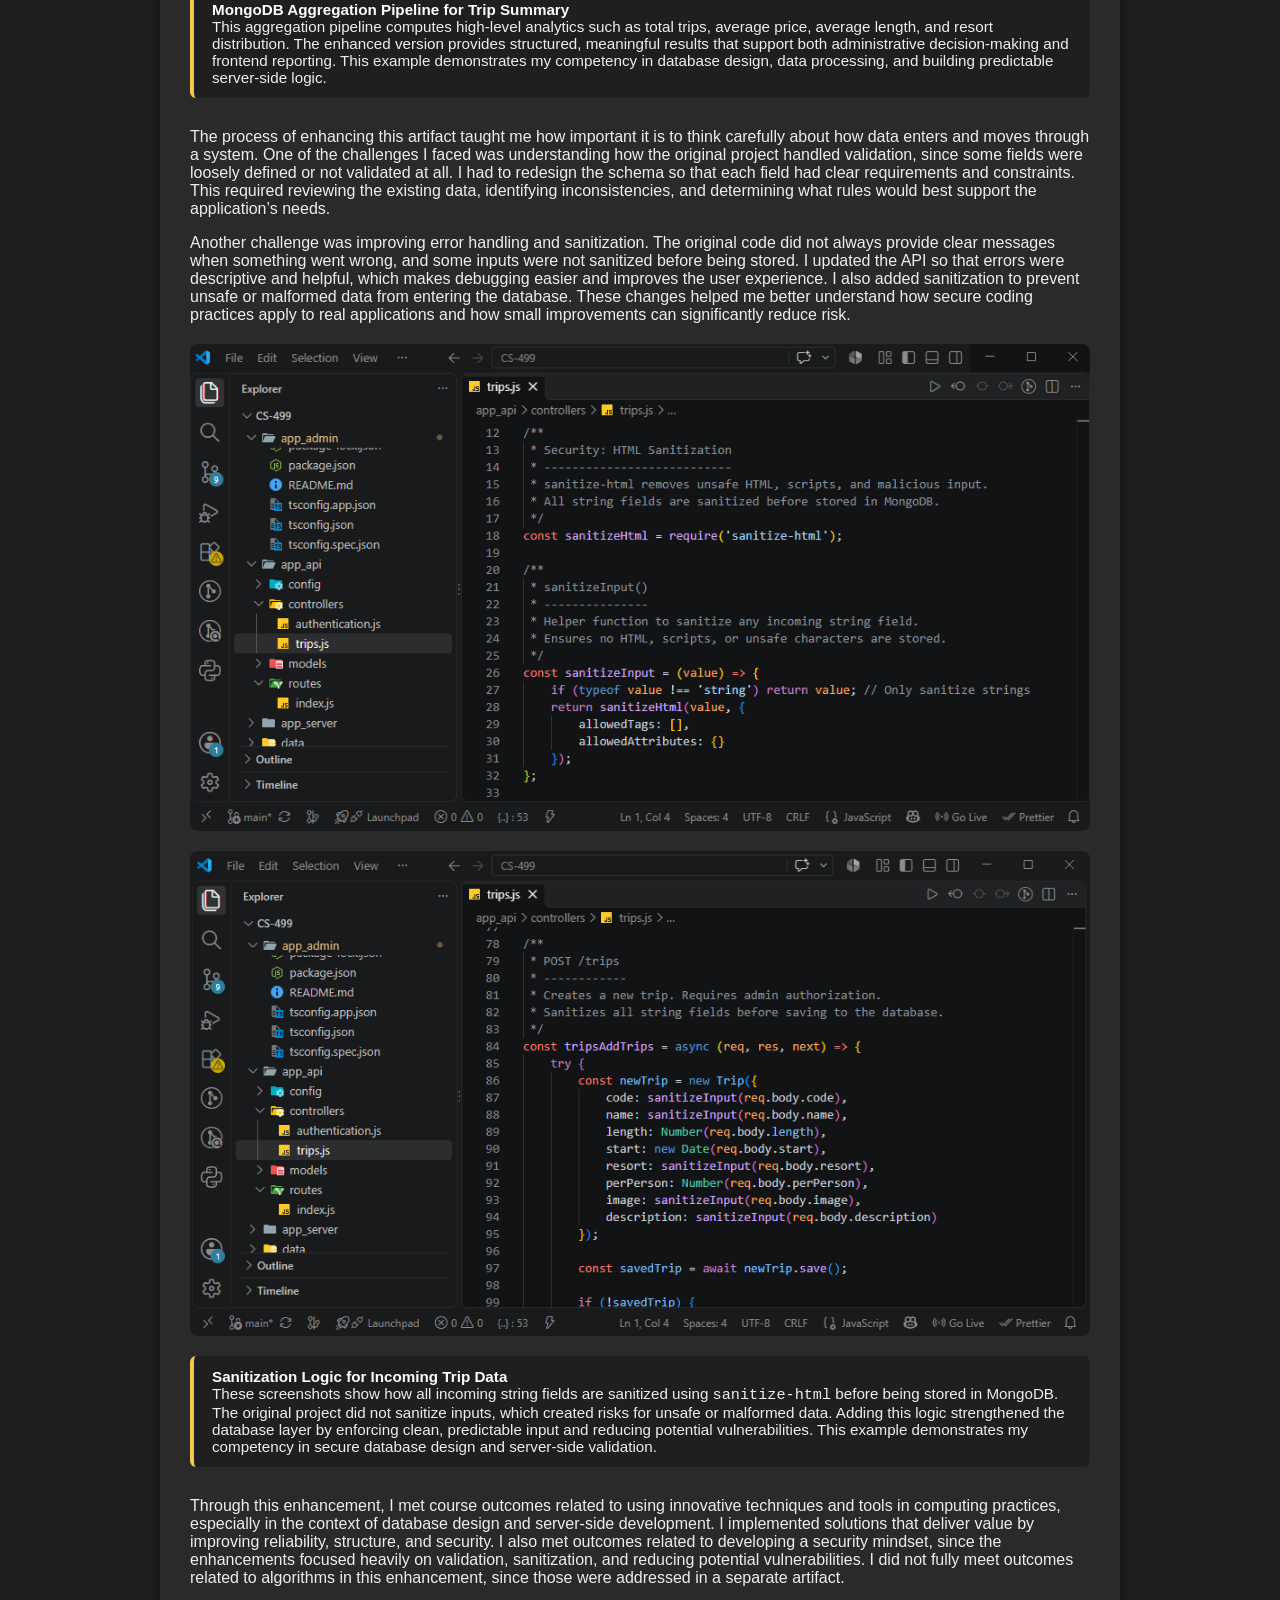
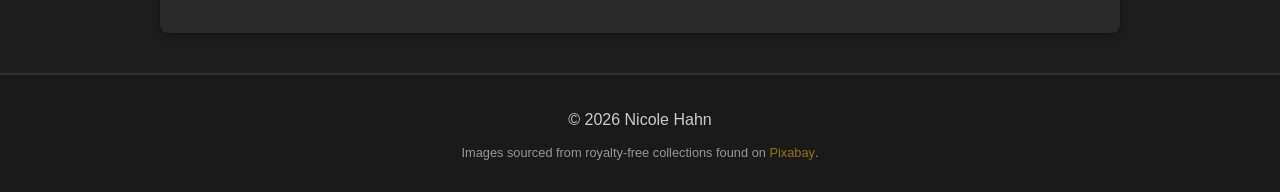
<file: databases.html>
<!DOCTYPE html>
<html lang="en">
<head>
    <meta charset="UTF-8">
    <title>Databases</title>
    <link rel="stylesheet" href="styles.css">
</head>

<body>

<header>
    <h1>Databases</h1>
    <p>CS‑499: Computer Science Capstone • Southern New Hampshire University</p>
</header>

<nav>
    <a href="index.html">Professional Self-Assessment</a>
    <a href="software-engineering.html">Software Design & Engineering</a>
    <a href="algorithms.html">Algorithms & Data Structures</a>
    <a href="code-review.html">Informal Code Review</a>
    <a href="admin-app.html">Travlr Getaways Application</a>
</nav>

<div class="container">
    <div class="banner" alt="An image of a well-lit server room" style="background-image: url('images/databases-banner.jpg'); height: 200px;"></div>
    <h2>Databases</h2>

    <p>
    The artifact I selected for the Databases category is the enhanced database layer of the Travlr Getaways application, originally created in CS‑465: Full Stack Development I. This part of the project includes the MongoDB schema, validation rules, sanitization logic, and the Express API endpoints that interact with the database. I chose this artifact because it demonstrates my ability to work with real database structures, enforce data integrity, and improve how information flows between the client and server. It also reflects the type of work I expect to do in IT and cybersecurity roles, where secure data handling and predictable database operations are essential.
    </p>

    <p>
    I included this artifact in my ePortfolio because it shows how I transformed the database layer by improving validation, adding sanitization, refining error handling, and implementing aggregation pipelines. These enhancements made the application more reliable and more secure. They also demonstrate my skills in designing predictable data flows, preventing malformed input, and ensuring that the database returns consistent and meaningful results. The improvements I made highlight my ability to work with schemas, enforce structure, and build server‑side logic that supports a full‑stack application.
    </p>

    <img src="images/databases-aggregation-pipeline1.png" alt="Aggregation pipeline in trips.js" class="screenshot">

    <div class="code-caption">
        <strong>MongoDB Aggregation Pipeline for Trip Summary</strong><br>
        This aggregation pipeline computes high-level analytics such as total trips, average price, average length, and resort distribution. The enhanced version provides structured, meaningful results that support both administrative decision-making and frontend reporting. This example demonstrates my competency in database design, data processing, and building predictable server-side logic.
    </div>

    <p>
    The process of enhancing this artifact taught me how important it is to think carefully about how data enters and moves through a system. One of the challenges I faced was understanding how the original project handled validation, since some fields were loosely defined or not validated at all. I had to redesign the schema so that each field had clear requirements and constraints. This required reviewing the existing data, identifying inconsistencies, and determining what rules would best support the application’s needs.
    </p>

    <p>
    Another challenge was improving error handling and sanitization. The original code did not always provide clear messages when something went wrong, and some inputs were not sanitized before being stored. I updated the API so that errors were descriptive and helpful, which makes debugging easier and improves the user experience. I also added sanitization to prevent unsafe or malformed data from entering the database. These changes helped me better understand how secure coding practices apply to real applications and how small improvements can significantly reduce risk.
    </p>

    <img src="images/databases-sanitization-logic1.png" alt="Sanitization logic in trips.js" class="screenshot">

    <img src="images/databases-sanitization-logic2.png" alt="Sanitization logic in trips.js, continued" class="screenshot">

    <div class="code-caption">
        <strong>Sanitization Logic for Incoming Trip Data</strong><br>
        These screenshots show how all incoming string fields are sanitized using <code>sanitize-html</code> before being stored in MongoDB. The original project did not sanitize inputs, which created risks for unsafe or malformed data. Adding this logic strengthened the database layer by enforcing clean, predictable input and reducing potential vulnerabilities. This example demonstrates my competency in secure database design and server-side validation.
    </div>

    <p>
    Through this enhancement, I met course outcomes related to using innovative techniques and tools in computing practices, especially in the context of database design and server‑side development. I implemented solutions that deliver value by improving reliability, structure, and security. I also met outcomes related to developing a security mindset, since the enhancements focused heavily on validation, sanitization, and reducing potential vulnerabilities. I did not fully meet outcomes related to algorithms in this enhancement, since those were addressed in a separate artifact.
    </p>
</div>

<footer>
    <p>© 2026 Nicole Hahn</p>
    <p style="font-size: 0.8em; opacity: 0.7;">Images sourced from royalty‑free collections found on <a href="https://pixabay.com/">Pixabay</a>.</p>
</footer>

</body>
</html>
</file>
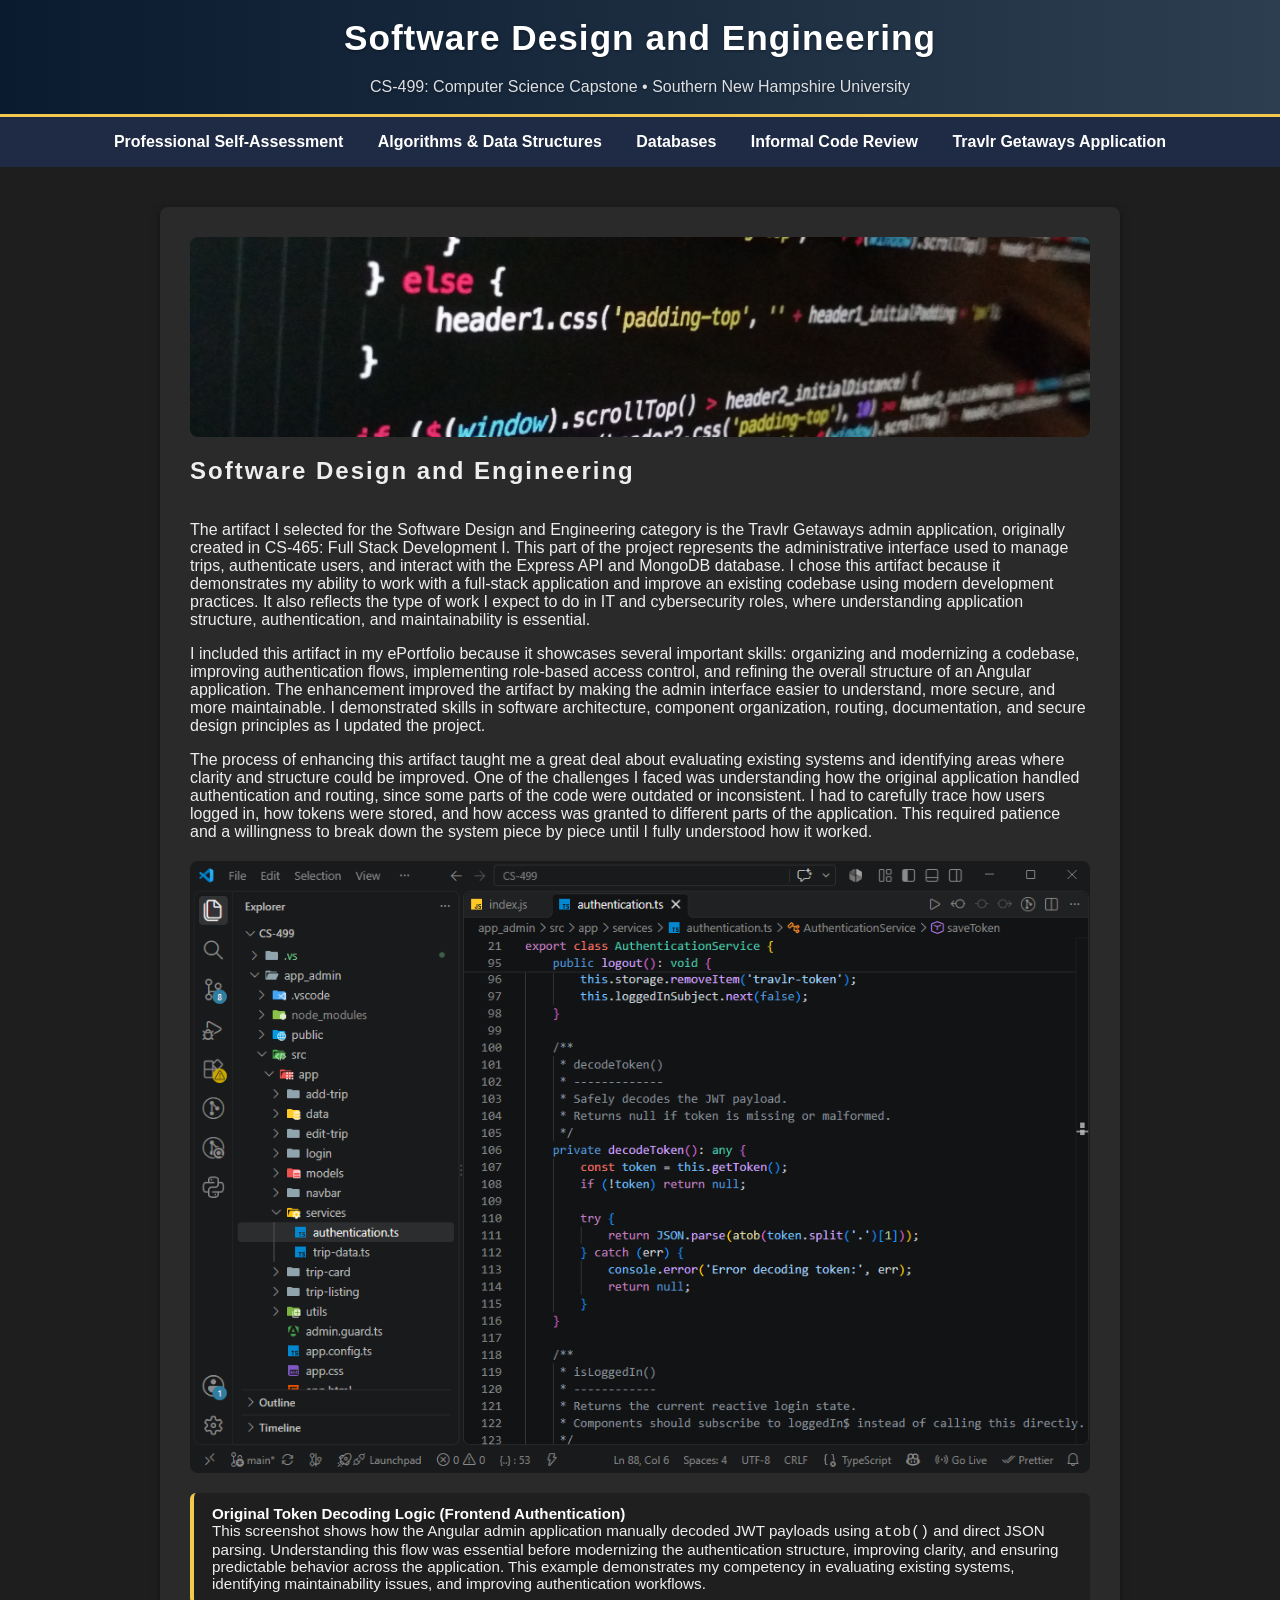
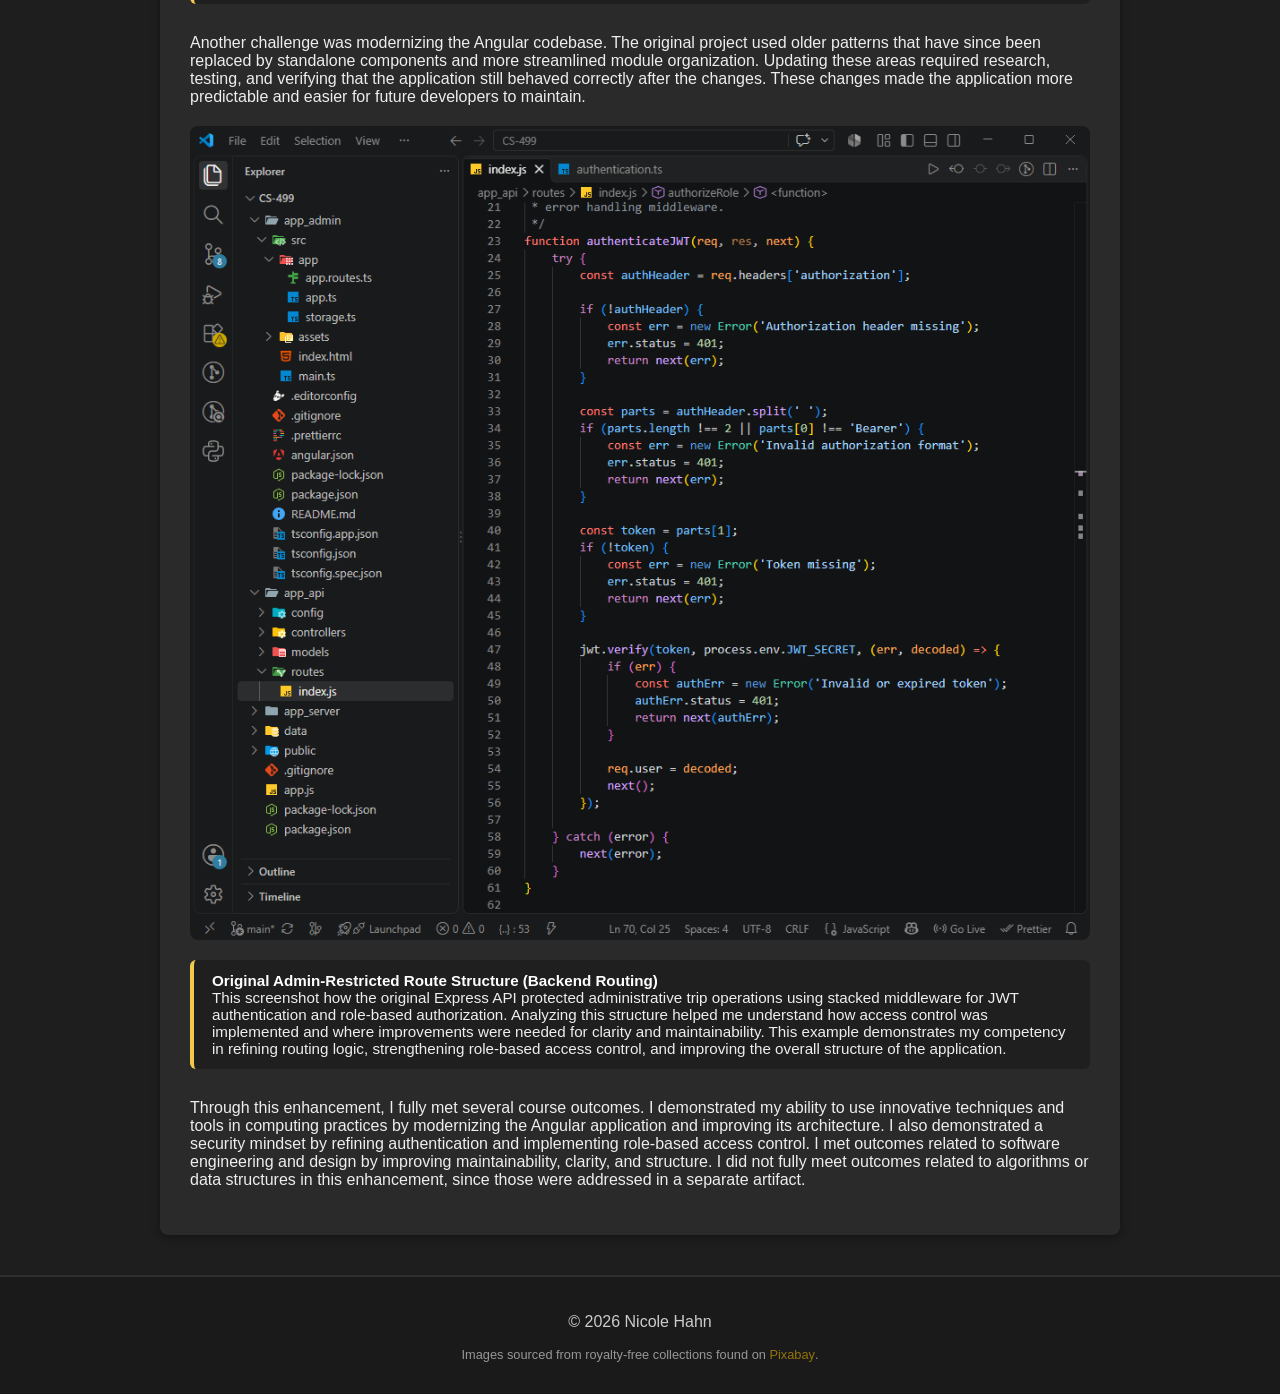
<file: software-engineering.html>
<!DOCTYPE html>
<html lang="en">
<head>
    <meta charset="UTF-8">
    <title>Software Design and Engineering</title>
    <link rel="stylesheet" href="styles.css">
</head>

<body>

<header>
    <h1>Software Design and Engineering</h1>
    <p>CS‑499: Computer Science Capstone • Southern New Hampshire University</p>
</header>

<nav>
    <a href="index.html">Professional Self-Assessment</a>
    <a href="algorithms.html">Algorithms & Data Structures</a>
    <a href="databases.html">Databases</a>
    <a href="code-review.html">Informal Code Review</a>
    <a href="admin-app.html">Travlr Getaways Application</a>
</nav>

<div class="container">
    <div class="banner" alt="An image of lines of code on a dark background" style="background-image: url('images/software-engineering-banner.jpg'); height: 200px;"></div>
    <h2>Software Design and Engineering</h2>

    <p>
    The artifact I selected for the Software Design and Engineering category is the Travlr Getaways admin application, originally created in CS‑465: Full Stack Development I. This part of the project represents the administrative interface used to manage trips, authenticate users, and interact with the Express API and MongoDB database. I chose this artifact because it demonstrates my ability to work with a full‑stack application and improve an existing codebase using modern development practices. It also reflects the type of work I expect to do in IT and cybersecurity roles, where understanding application structure, authentication, and maintainability is essential.
    </p>

    <p>
    I included this artifact in my ePortfolio because it showcases several important skills: organizing and modernizing a codebase, improving authentication flows, implementing role‑based access control, and refining the overall structure of an Angular application. The enhancement improved the artifact by making the admin interface easier to understand, more secure, and more maintainable. I demonstrated skills in software architecture, component organization, routing, documentation, and secure design principles as I updated the project.
    </p>

    <p>
    The process of enhancing this artifact taught me a great deal about evaluating existing systems and identifying areas where clarity and structure could be improved. One of the challenges I faced was understanding how the original application handled authentication and routing, since some parts of the code were outdated or inconsistent. I had to carefully trace how users logged in, how tokens were stored, and how access was granted to different parts of the application. This required patience and a willingness to break down the system piece by piece until I fully understood how it worked.
    </p>

    <img src="images/software-engineering-token-decoding-logic.png" alt="Original token decoding logic from authentication.ts" class="screenshot">

    <div class="code-caption">
        <strong>Original Token Decoding Logic (Frontend Authentication)</strong><br>
        This screenshot shows how the Angular admin application manually decoded JWT payloads using <code>atob()</code> and direct JSON parsing. Understanding this flow was essential before modernizing the authentication structure, improving clarity, and ensuring predictable behavior across the application. This example demonstrates my competency in evaluating existing systems, identifying maintainability issues, and improving authentication workflows.
    </div>

    <p>
    Another challenge was modernizing the Angular codebase. The original project used older patterns that have since been replaced by standalone components and more streamlined module organization. Updating these areas required research, testing, and verifying that the application still behaved correctly after the changes. These changes made the application more predictable and easier for future developers to maintain.
    </p>

    <img src="images/software-engineering-jwt-authentication-middleware.png" alt="Original admin-restricted route structure from index.js" class="screenshot">

    <div class="code-caption">
        <strong>Original Admin‑Restricted Route Structure (Backend Routing)</strong><br>
        This screenshot how the original Express API protected administrative trip operations using stacked middleware for JWT authentication and role‑based authorization. Analyzing this structure helped me understand how access control was implemented and where improvements were needed for clarity and maintainability. This example demonstrates my competency in refining routing logic, strengthening role‑based access control, and improving the overall structure of the application.
    </div>

    <p>
    Through this enhancement, I fully met several course outcomes. I demonstrated my ability to use innovative techniques and tools in computing practices by modernizing the Angular application and improving its architecture. I also demonstrated a security mindset by refining authentication and implementing role‑based access control. I met outcomes related to software engineering and design by improving maintainability, clarity, and structure. I did not fully meet outcomes related to algorithms or data structures in this enhancement, since those were addressed in a separate artifact.
    </p>
</div>

<footer>
    <p>© 2026 Nicole Hahn</p>
    <p style="font-size: 0.8em; opacity: 0.7;">Images sourced from royalty‑free collections found on <a href="https://pixabay.com/">Pixabay</a>.</p>
</footer>

</body>
</html>
</file>
<file: styles.css>
body {
    font-family: Arial, sans-serif;
    min-height: 100vh;
    display: flex;
    flex-direction: column;
    margin: 0;
    padding: 0;
    background: #1e1e1e;
    color: #ddd;
}

/* Header */
header {
    background: linear-gradient(90deg, #0a1a2f, #2c3e50);
    color: #fff;
    text-align: center;
    padding: 18px 0;
    box-shadow: 0 2px 6px rgba(0,0,0,0.25);
    border-bottom: 3px solid #f2c94c;
}

header h1 {
    font-size: 2.2em;
    letter-spacing: 1px;
    font-weight: 600;
    margin: 0 0 20px 0;
}

header p {
    font-size: 1em;
    opacity: 0.85;
    margin: 0;
}

header h1, header p {
    text-shadow: 0 1px 3px rgba(0,0,0,0.4);
}

/* Navigation */
nav {
    background: #1f2a44;
    padding: 16px 0;
    text-align: center;
}

nav a {
    color: #fff;
    margin: 0 15px;
    text-decoration: none;
    font-weight: bold;
    transition: color 0.3s ease;
}

nav a:hover {
    color: #f2c94c;
    text-decoration: none;
}

nav a::after {
    display: none;
}

/* Main Content Container */
.container {
    max-width: 900px;
    margin: 40px auto;
    background: #2a2a2a;
    color: #eee;
    padding: 30px;
    border-radius: 8px;
    box-shadow: 0 2px 10px rgba(0,0,0,0.4);
}

/* Banner Images */
.banner {
    height: 200px;
    background-size: cover;
    background-position: center;
    background-repeat: no-repeat;
    border-radius: 8px;
    margin-bottom: 20px;
}

/* Headings */
h1, h2, h3 {
    display: inline-block;
    letter-spacing: 2px;
    margin-top: 0;
}

/* Global Link Styling */
a {
    color: #c89b00;
    text-decoration: none;
    position: relative;
    transition: color 0.3s ease;
}

a:hover {
    color: #f2c94c;
}

/* Animated underline for content links */
a::after {
    content: "";
    position: absolute;
    left: 0;
    bottom: -2px;
    width: 0%;
    height: 2px;
    background: #0066cc;
    transition: width 0.3s ease;
}

a:hover::after {
    width: 100%;
}

/* Footer */
footer {
    text-align: center;
    padding: 20px;
    margin-top: auto;
    background: #1a1a1a;
    color: #ccc;
    border-top: 2px solid #2f2f2f;
}

/* Video Centering */
.video-container {
    display: flex;
    justify-content: center;
    margin: 30px 0;
}

.video-wrapper {
    position: relative;
    width: 100%;
    max-width: 700px;
    padding-bottom: 56.25%;
}

.video-wrapper iframe {
    position: absolute;
    top: 0;
    left: 0;
    width: 100%;
    height: 100%;
    border-radius: 8px;
}

/* Screenshots */
.screenshot {
    width: 100%;
    max-width: 100%;
    height: auto;
    border-radius: 8px;
    margin: 20px 0;
    display: block;
}

/* Screenshot Captions */
.code-caption {
    background: #1f1f1f;
    border-left: 4px solid #f2c94c;
    padding: 12px 18px;
    margin: 10px 0 30px 0;
    border-radius: 6px;
    font-size: 0.95rem;
    color: #eee;
}

.code-caption strong {
    color: #fff;
}

/* Callout Boxes */
.callout {
    background: #1f1f1f;
    border-left: 4px solid #f2c94c;
    padding: 15px 20px;
    margin: 20px 0;
    border-radius: 6px;
    color: #eee;
}
</file>
